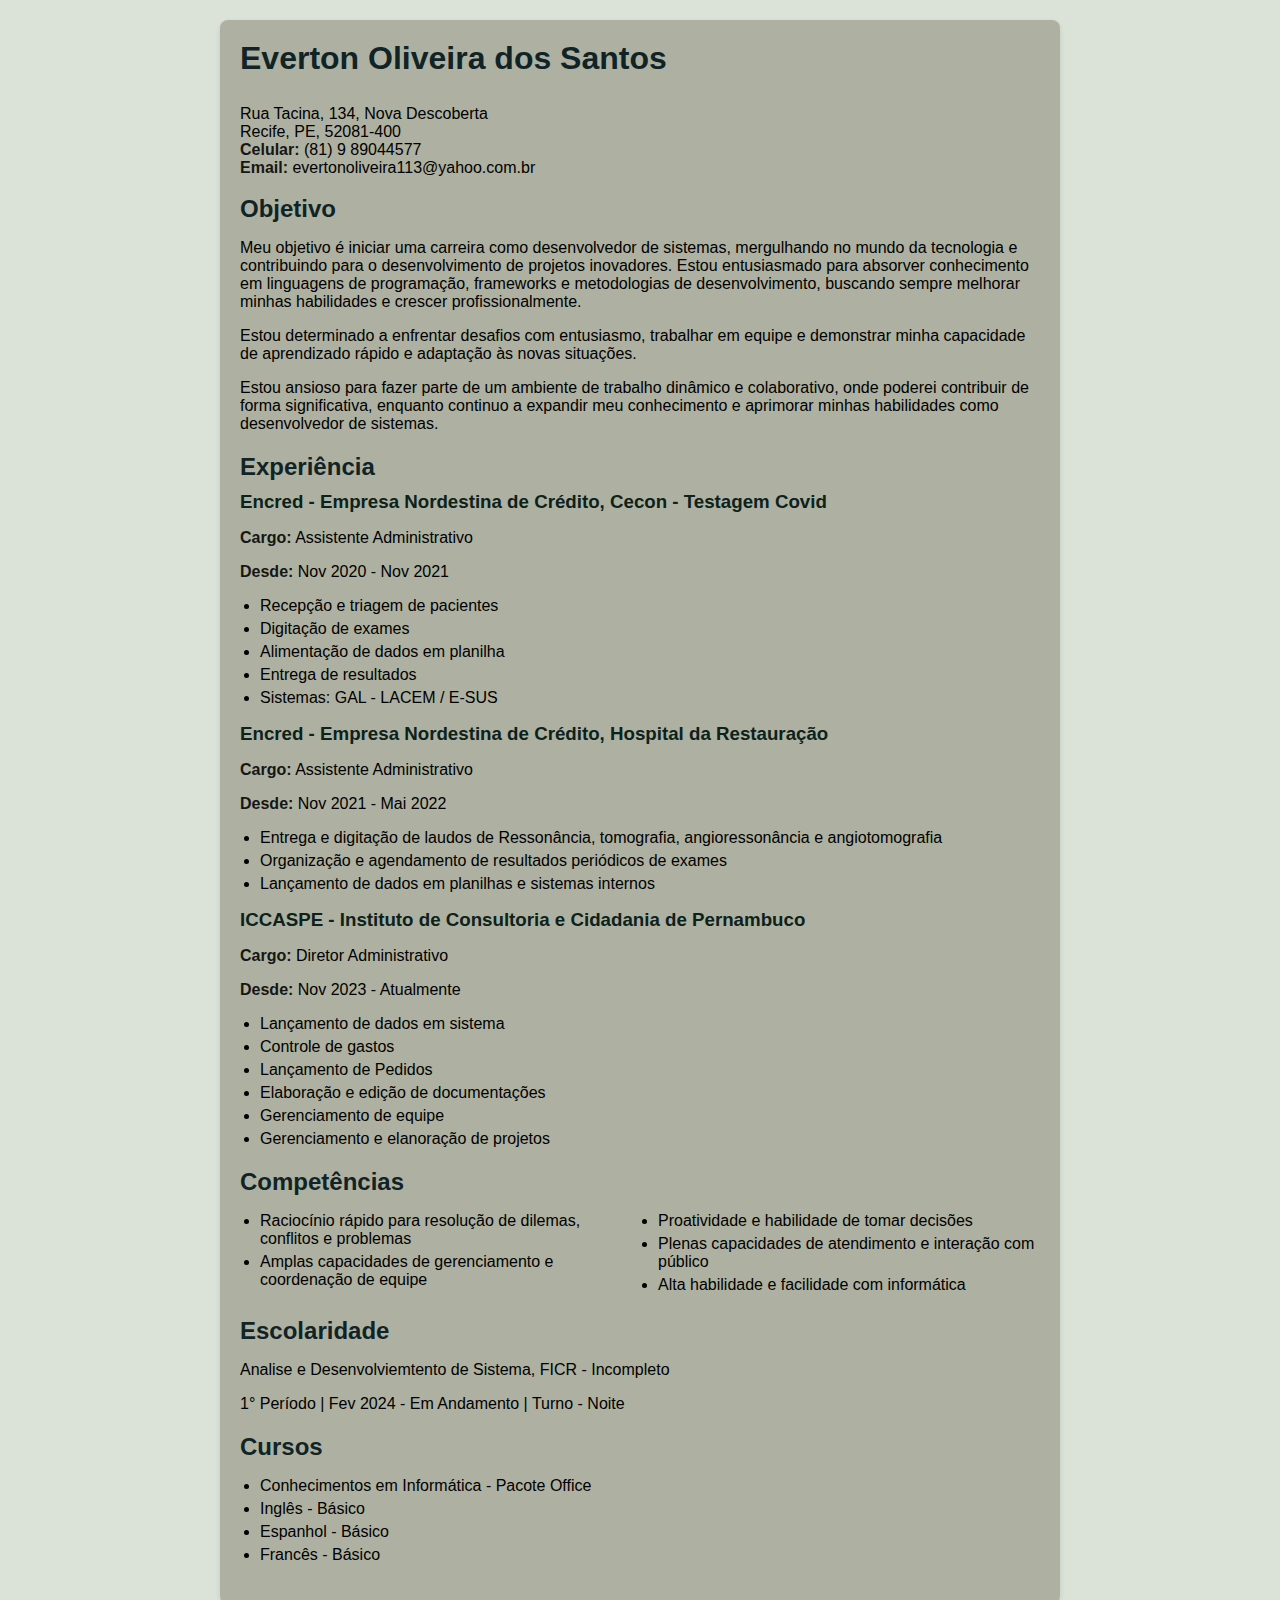
<file: index.html>
<!DOCTYPE html>
<html lang="pt-BR">
<head>
    <title>Curriculo - Everton Oliveira dos Santos</title>
    <link rel="stylesheet" href="styles.css">
</head>
<body>
    <div class="container">
        <header>
            <h1>Everton Oliveira dos Santos</h1><br>
            <address>
                Rua Tacina, 134, Nova Descoberta<br>
                Recife, PE, 52081-400<br>
                <strong>Celular:</strong> (81) 9 89044577<br>
                <strong>Email:</strong> evertonoliveira113@yahoo.com.br
            </address>
        </header>
        <section class="objective">
            <br><h2>Objetivo</h2>
            <p>
                Meu objetivo é iniciar uma carreira como desenvolvedor de sistemas, mergulhando no mundo da tecnologia e contribuindo para o desenvolvimento de projetos inovadores. Estou entusiasmado para absorver conhecimento em linguagens de programação, frameworks e metodologias de desenvolvimento, buscando sempre melhorar minhas habilidades e crescer profissionalmente.
            </p>
            <p>
                Estou determinado a enfrentar desafios com entusiasmo, trabalhar em equipe e demonstrar minha capacidade de aprendizado rápido e adaptação às novas situações.
            </p>
            <p>
                Estou ansioso para fazer parte de um ambiente de trabalho dinâmico e colaborativo, onde poderei contribuir de forma significativa, enquanto continuo a expandir meu conhecimento e aprimorar minhas habilidades como desenvolvedor de sistemas.
            </p>
        </section>
        <section class="experience">
            <h2>Experiência</h2>
            <article>
                <h3>Encred - Empresa Nordestina de Crédito, Cecon - Testagem Covid</h3>
                <p><strong>Cargo:</strong> Assistente Administrativo</p>
                <p><strong>Desde:</strong> Nov 2020 - Nov 2021</p>
                <ul>
                    <li>Recepção e triagem de pacientes</li>
                    <li>Digitação de exames</li>
                    <li>Alimentação de dados em planilha</li>
                    <li>Entrega de resultados</li>
                    <li>Sistemas: GAL - LACEM / E-SUS</li>
                </ul>
            </article>
            <article>
                <h3>Encred - Empresa Nordestina de Crédito, Hospital da Restauração</h3>
                <p><strong>Cargo:</strong> Assistente Administrativo</p>
                <p><strong>Desde:</strong> Nov 2021 - Mai 2022</p>
                <ul>
                    <li>Entrega e digitação de laudos de Ressonância, tomografia, angioressonância e angiotomografia</li>
                    <li>Organização e agendamento de resultados periódicos de exames</li>
                    <li>Lançamento de dados em planilhas e sistemas internos</li>
                </ul>
            </article>
            <article>
                <h3>ICCASPE - Instituto de Consultoria e Cidadania de Pernambuco</h3>
                <p><strong>Cargo:</strong> Diretor Administrativo</p>
                <p><strong>Desde:</strong> Nov 2023 - Atualmente</p>
                <ul>
                    <li>Lançamento de dados em sistema</li>
                    <li>Controle de gastos</li>
                    <li>Lançamento de Pedidos</li>
                    <li>Elaboração e edição de documentações</li>
                    <li>Gerenciamento de equipe</li>
                    <li>Gerenciamento e elanoração de projetos</li>
                </ul>
            </article>
        </section>
        <section class="skills">
            <h2>Competências</h2>
            <ul>
                <li>Raciocínio rápido para resolução de dilemas, conflitos e problemas</li>
                <li>Amplas capacidades de gerenciamento e coordenação de equipe</li>
                <li>Proatividade e habilidade de tomar decisões</li>
                <li>Plenas capacidades de atendimento e interação com público</li>
                <li>Alta habilidade e facilidade com informática</li>
            </ul>
        </section>
        <section class="education">
            <h2>Escolaridade</h2>
            <p>Analise e Desenvolviemtento de Sistema, FICR - Incompleto</p>
            <p>1° Período | Fev 2024 - Em Andamento | Turno - Noite</p>
        </section>
        <section class="courses">
            <h2>Cursos</h2>
            <ul>
                <li>Conhecimentos em Informática - Pacote Office</li>
                <li>Inglês - Básico</li>
                <li>Espanhol - Básico</li>
                <li>Francês - Básico</li>
            </ul>
        </section>
    </div>
</body>
</html>
</file>
<file: styles.css>
body {
    font-family: Arial, sans-serif;
    margin: 0;
    padding: 20px;
    background-color: #dbe2d8;
}

.container {
    max-width: 800px;
    margin: 0 auto;
    background-color: #aeb1a1;
    padding: 20px;
    border-radius: 8px;
    box-shadow: 0 2px 5px rgba(0, 0, 0, 0.1);
}

header h1 {
    margin: 0 0 10px;
    color: #102427;
}

address {
    font-style: normal;
}

section {
    margin-bottom: 20px;
}

h2 {
    margin: 0 0 10px;
    color: #102427;
}

article {
    margin-bottom: 15px;
}

article h3 {
    margin: 0 0 5px;
    color: #0c221b;
}

ul {
    list-style-type: disc;
    padding-left: 20px;
}

li {
    margin-bottom: 5px;
}

.skills ul {
    columns: 2;
}

.skills ul li {
    margin-bottom: 5px;
    column-break-inside: avoid;
}
strong {
    margin: 0 0 5px;
    color: #161615;
}

@media screen and (max-width: 600px) {
    .container {
        padding: 10px;
    }

    header h1 {
        font-size: 24px;
    }

    address {
        font-size: 14px;
    }

    section {
        margin-bottom: 15px;
    }

    h2 {
        font-size: 20px;
    }

    article h3 {
        font-size: 18px;
    }

    ul {
        font-size: 16px;
    }
}
</file>
